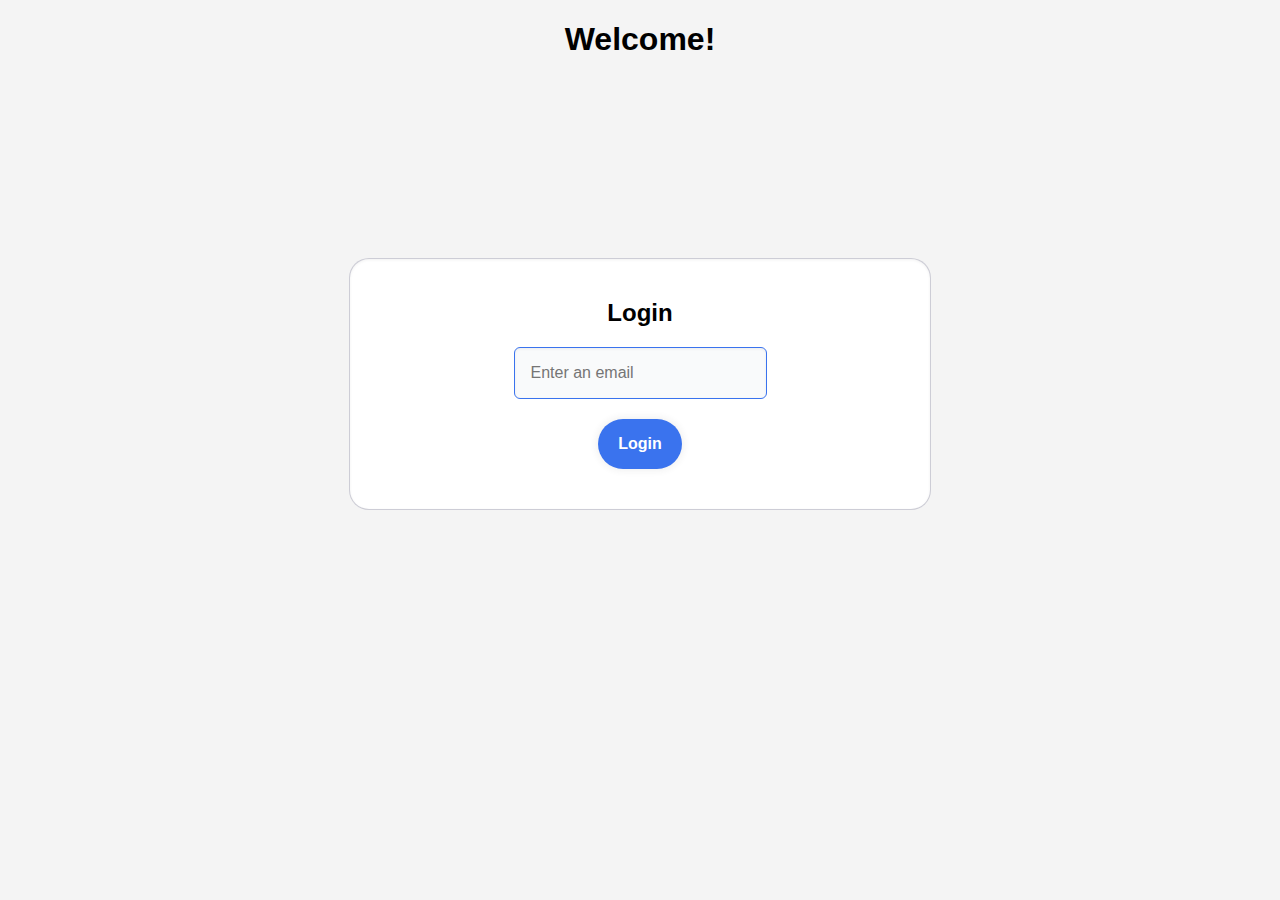
<file: templates/auth/login.html>
<!DOCTYPE html>
<html lang="en">
<head>
    <meta charset="UTF-8">
    <title>Login Page</title>
    <style>
        body {
            font-family: -apple-system, BlinkMacSystemFont, sans-serif;
            text-align: center;
            font-size: 16px;
            background: #ebebeb8f;
        }

        form {
            display: flex;
            flex-direction: column;
            max-width: 500px;
            margin: auto;
            margin-top: 200px;
            box-shadow: inset 0px 1px 3px 0px rgba(0, 1, 1, 0.06);
            border: 1px solid #2c2c543d;
            border-radius: 20px;
            padding: 40px;
            background: #fff;
        }

        label {
            font-size: 24px;
            font-weight: bold;
            padding-bottom: 20px;
        }
        input {
            outline: none;
            border: 1px solid #3a73ee;
            border-radius: 6px;
            background-color: #f9fafb;
            font-size: 16px;
            padding: 16px;
            font-weight: normal;        
            box-shadow: inset 0px 1px 3px 0px rgba(0, 1, 1, 0.06);
            margin: auto;
            margin-bottom: 20px;    
            font-weight: bold;       
            color: #3a73ee;
            
        }

        input::placeholder {
            font-weight: lighter;
        }

        button {
            outline: none;
            cursor: pointer;
            margin: auto;
            padding: 0 20px 0 20px;
            height: 50px;
            border-radius: 25px;
            border: none;
            background-color: #3a73ee;
            color: #fff;
            font-weight: bold;
            font-size: 16px;
            text-align: center;
            user-select: none;
            box-shadow: 0px 0px 8px #3636361c;
        }

        button:hover {
            opacity: 0.7;
        }

    </style>
</head>
<body>
    <script>
        async function sendChallenge(email) {
            let response = await fetch('/login', {
                method: 'POST',
                credentials: 'include',
                headers: {
                    'Content-Type': 'application/json;charset=utf-8'
                },
                body: JSON.stringify({email: email})
            });

            console.log(response);

            if(response.status == 200) {
                alert("Please check your e-mail to login");
                setInterval(pollLogin, 5000);
            } else if(response.status == 422) {
                alert("Invalid email supplied!");
            } else {
                alert("Error occured on webserver, please contact administrator");
            }
        }

        async function pollLogin() {
            let response = await fetch('/poll_login', {
                method: 'GET',
                credentials: 'include'
            });

            if(response.status == 200) {
                window.location.replace("/");
            }
        }
    </script>

    <h1>Welcome!</h1>
    <form action="javascript:sendChallenge(email.value)">
        <label for="email">Login</label>
        <input type="email" placeholder="Enter an email" name="email" id="email" required>
        <button type="submit" value="Submit">Login</button>
    </form>
</body>
</html>
</file>
